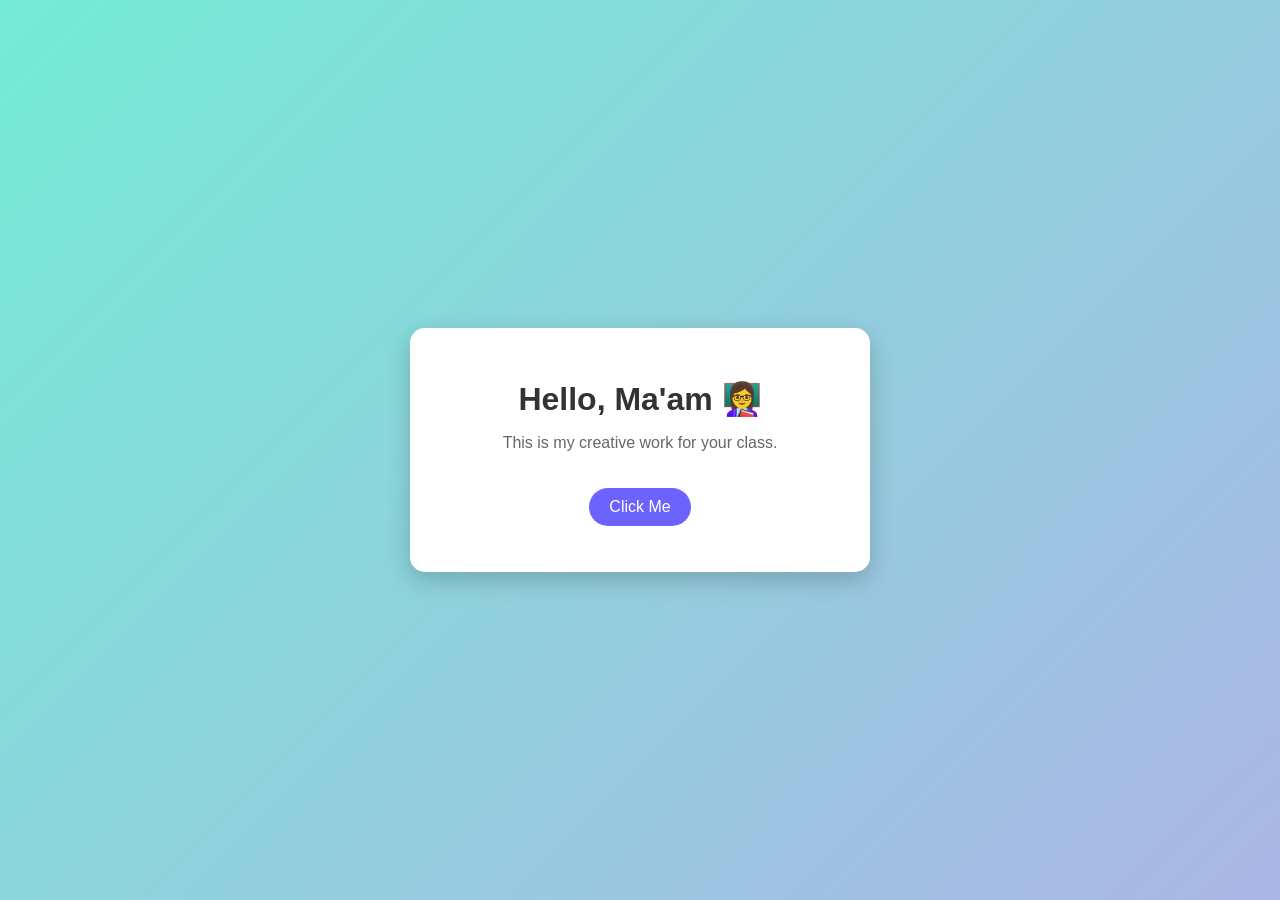
<file: index.html>
<!DOCTYPE html>
<html lang="en">
<head>
  <meta charset="UTF-8" />
  <meta name="viewport" content="width=device-width, initial-scale=1.0"/>
  <title>Welcome Card</title>
  <link rel="stylesheet" href="style.css" />
</head>
<body>
  <div class="card">
    <h1>Hello, Ma'am 👩‍🏫</h1>
    <p>This is my creative work for your class.</p>
    <button onclick="showMessage()">Click Me</button>
    <p id="message"></p>
  </div>

  <script src="script.js"></script>
</body>
</html>
</file>
<file: style.css>
body {
  margin: 0;
  padding: 0;
  background: linear-gradient(135deg, #74ebd5, #acb6e5);
  font-family: 'Segoe UI', sans-serif;
  display: flex;
  align-items: center;
  justify-content: center;
  height: 100vh;
}

.card {
  background: white;
  padding: 30px;
  border-radius: 15px;
  text-align: center;
  box-shadow: 0 8px 25px rgba(0, 0, 0, 0.2);
  animation: fadeIn 1.2s ease-in-out;
  width: 90%;
  max-width: 400px;
}

h1 {
  color: #333;
  margin-bottom: 10px;
}

p {
  font-size: 16px;
  color: #666;
}

button {
  margin-top: 20px;
  padding: 10px 20px;
  background-color: #6c63ff;
  color: white;
  border: none;
  border-radius: 25px;
  font-size: 16px;
  cursor: pointer;
  transition: all 0.3s ease;
}

button:hover {
  background-color: #574b90;
  transform: scale(1.05);
}

#message {
  margin-top: 15px;
  font-weight: bold;
  color: #2c3e50;
}

@keyframes fadeIn {
  from {
    opacity: 0;
    transform: scale(0.95);
  }
  to {
    opacity: 1;
    transform: scale(1);
  }
}
</file>
